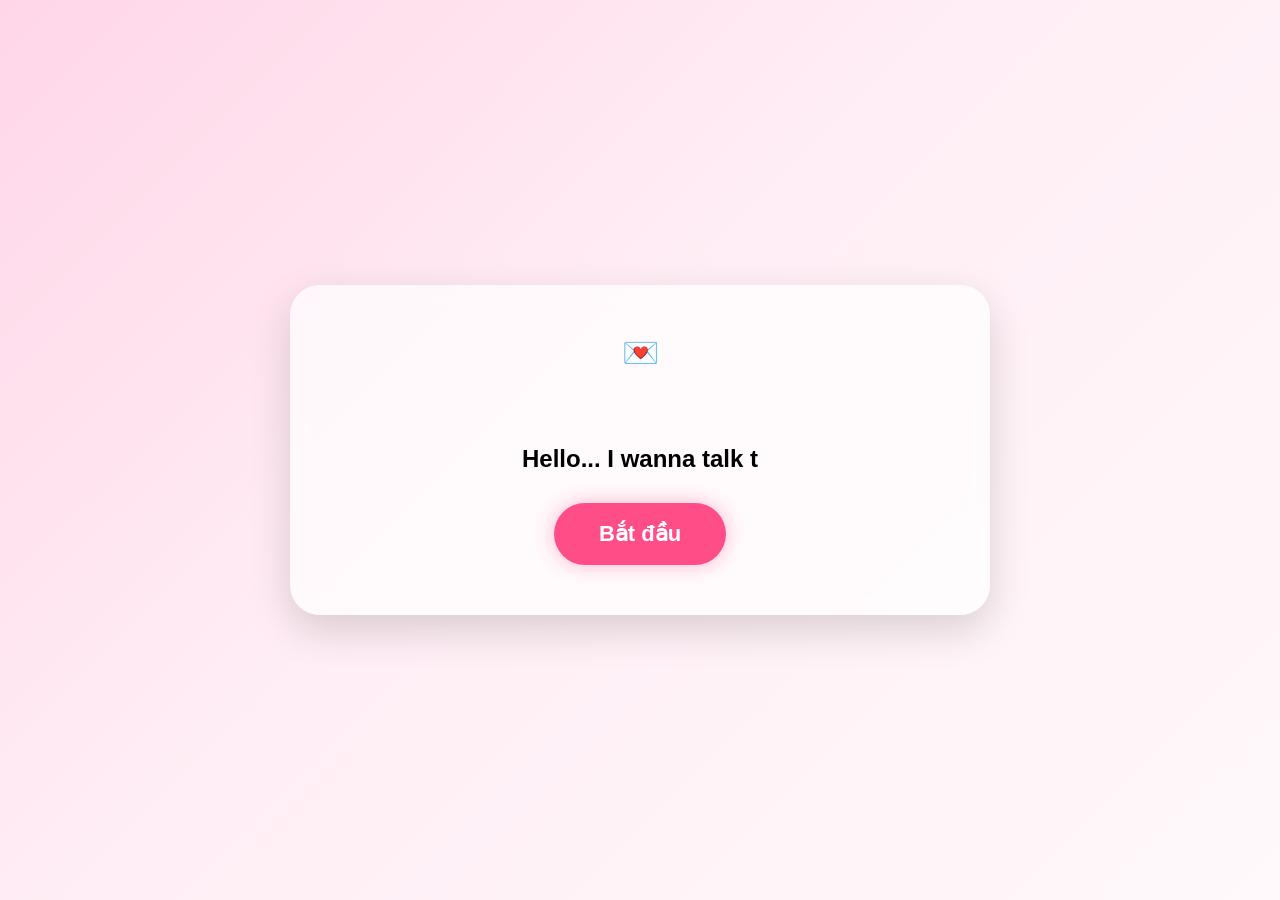
<file: index.html>
<!DOCTYPE html>
<html lang="vi">
    <head>
        <meta charset="utf-8">
        <meta name="viewport" content="width=device-width, initial-scale=1.0">
        <title>For You ❤️</title>
        <link rel="stylesheet" href="css/style.css">
    </head>
    <body>
        <div id="hearts"></div>
        <div class="container">
            <h1>💌</h1>
            <h2 id="typing"></h2>
            <audio id="bgMusic" loop preload="auto">
                  <source src="music/wave_to_earth_love.mp3" type="audio/mpeg">
                  Trình duyệt của bạn không hỗ trợ phát âm thanh.
            </audio>
            <button id="startBtn">
                Bắt đầu
            </button>
        </div>
        <script src="js/script.js"></script>
    </body>
</html>
</file>
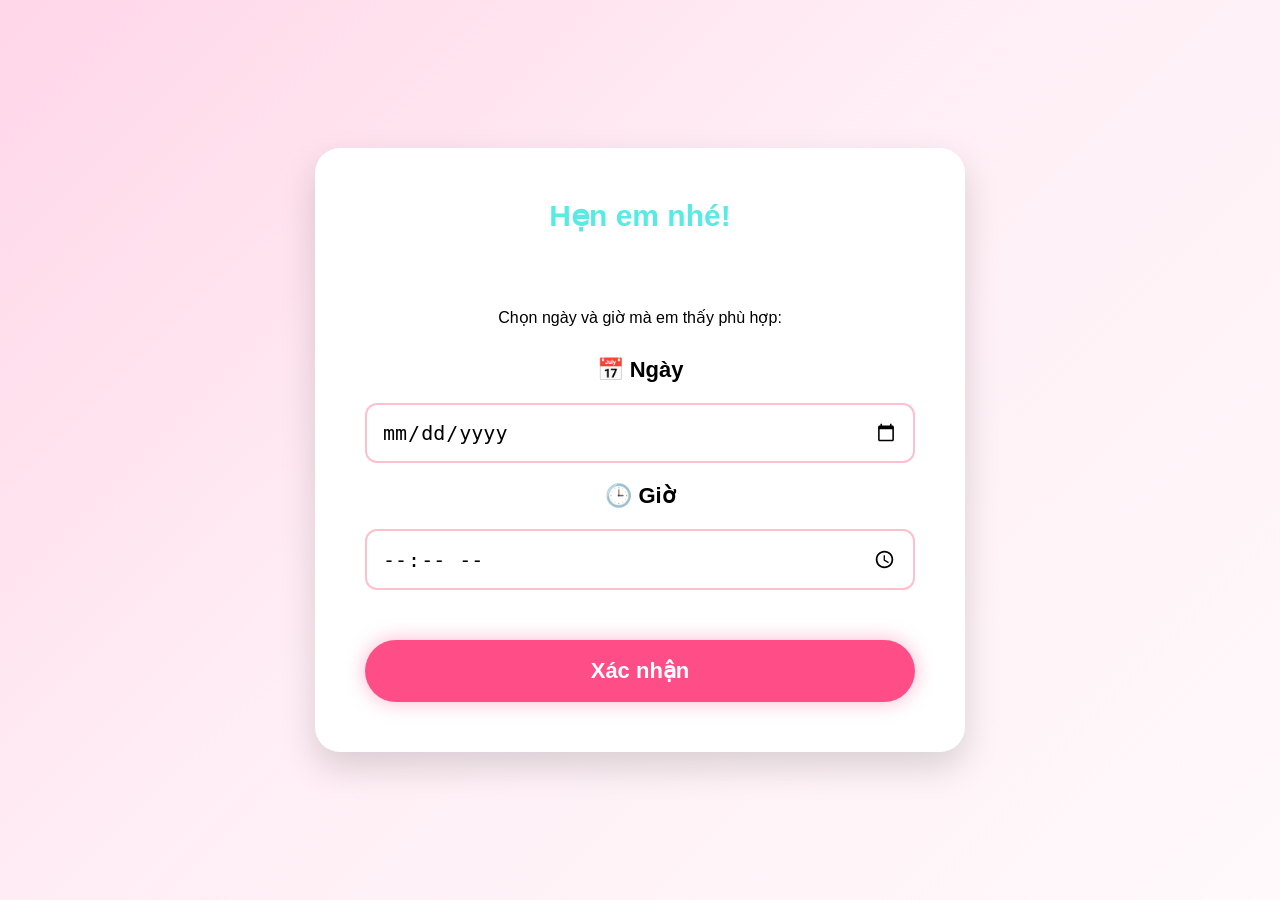
<file: date.html>
<!DOCTYPE html>
<html lang="vi">
    <head>
        <meta charset="utf-8">
        <meta name="viewport" content="width=device-width, initial-scale=1.0">
        <title>Chọn thời gian</title>
        <link rel="stylesheet" href="css/style.css">
    </head>
    <body>
        <div class="dateBox">
            <h1>Hẹn em nhé!</h1>
            <p>Chọn ngày và giờ mà em thấy phù hợp:</p>
            <div class="form">
                <label>📅 Ngày</label>
                <input type="date" id="date">
                <label>🕒 Giờ</label>
                <input type="time" id="time">
                <button id="confirmBtn">Xác nhận</button>
            </div>
        </div>
        <script src="js/date.js"></script>
    </body>
</html>
</file>
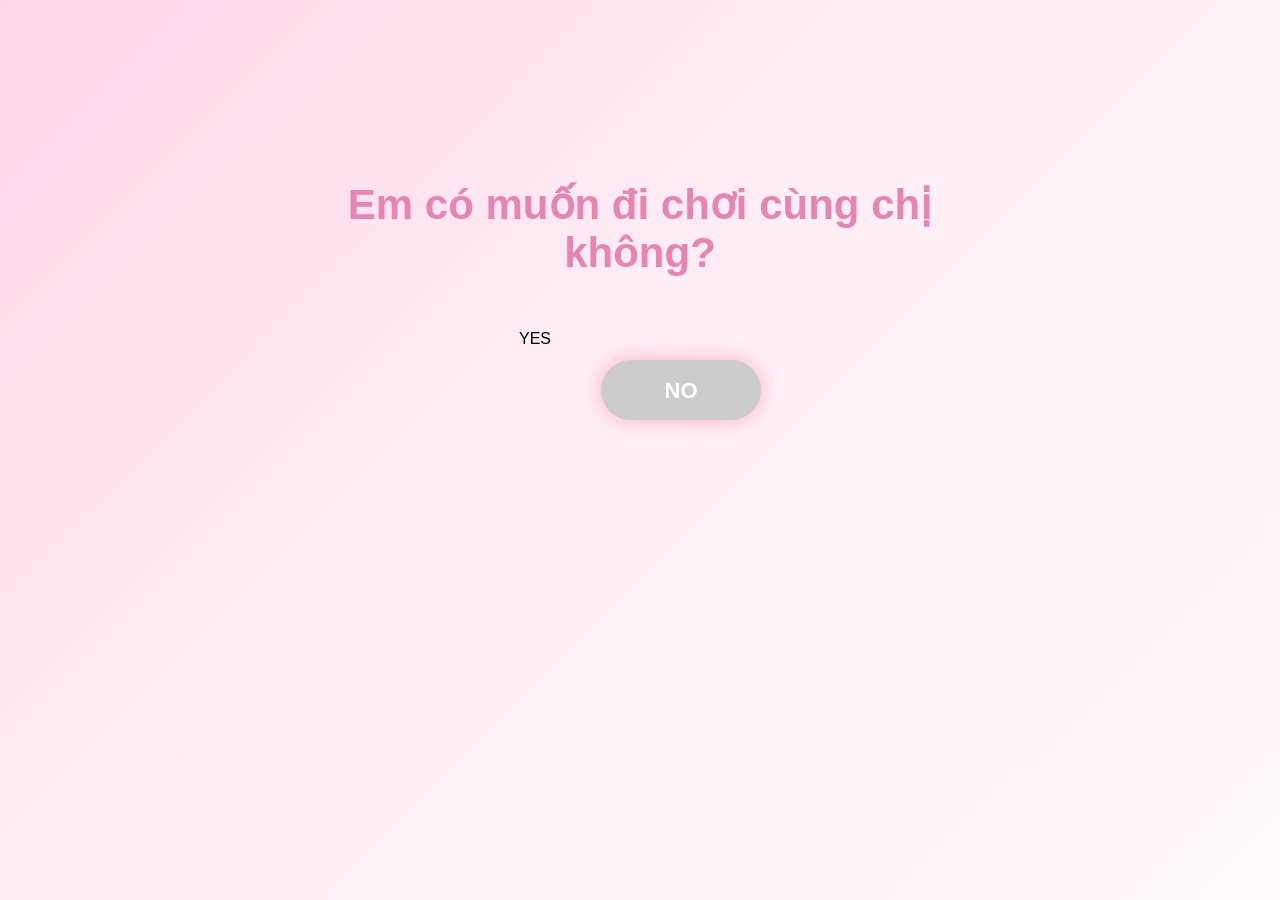
<file: question.html>
<!DOCTYPE html>
<html lang="vi">
    <head>
        <meta charset="utf-8">
        <meta name="viewport" content="width=device-width, initial-scale=1.0">
        <title>Em có muốn đi chơi cùng chị không?</title>
        <link rel="stylesheet" href="css/style.css">
    </head>
    <body>
        <div class="question-box">
            <h1>Em có muốn đi chơi cùng chị không?</h1>
            <div class="buttons">
                <buttton id="yesBtn">YES</buttton>
                <button id="noBtn">NO</button>
            </div>
        </div>
        <script src="js/question.js"></script>
    </body>
</html>
</file>
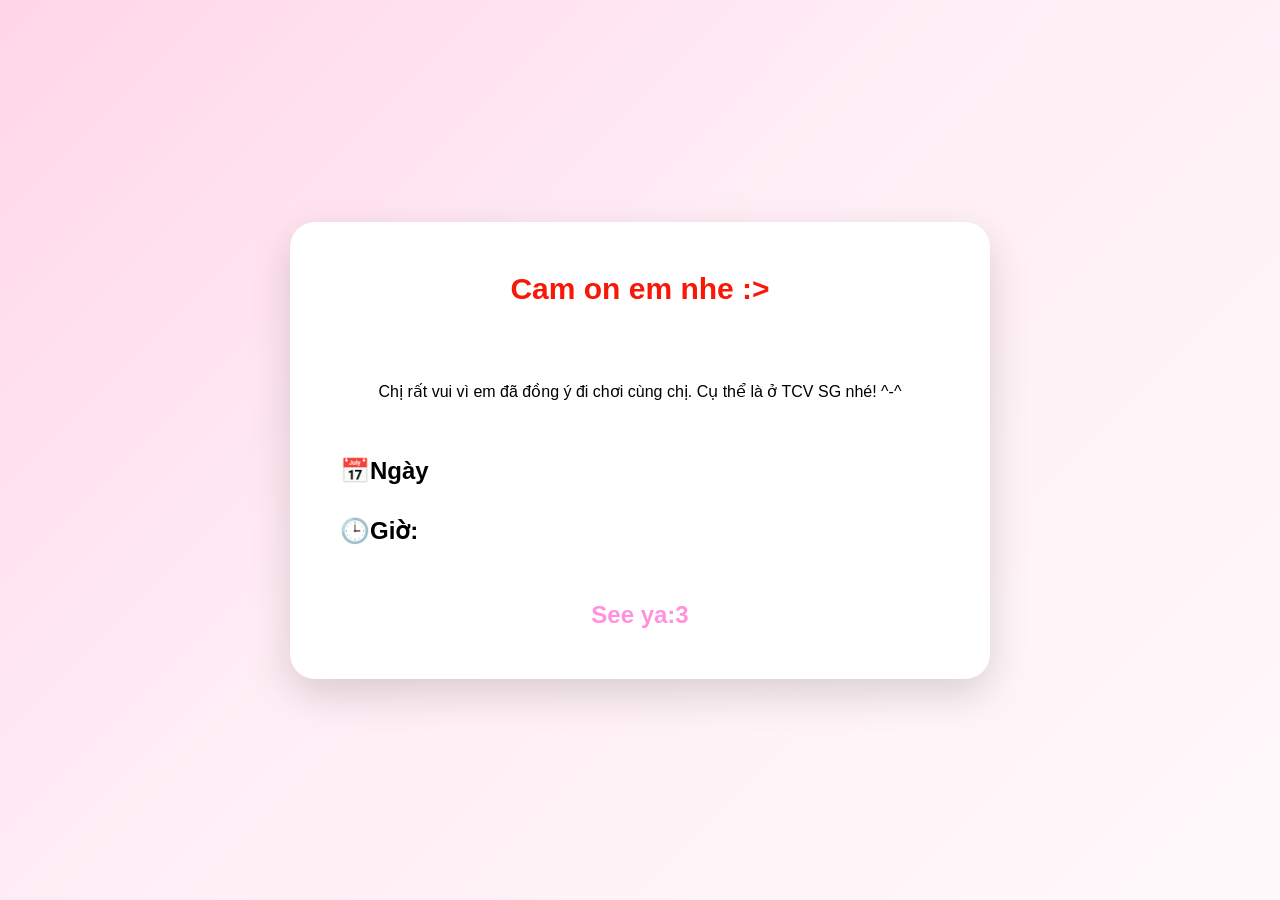
<file: success.html>
<!DOCTYPE html>
<html lang="vi">
    <head>
        <meta charset="utf-8">
        <meta name="viewport" content="width=device-width, initial-scale=1.0">
        <title>Hẹn gặp em nha</title>
        <link rel="stylesheet" href="css/style.css">
    </head>
    <body>
        <div class="successBox">
            <h1>Cam on em nhe :&gt;</h1>
            <p class="message">Chị rất vui vì em đã đồng ý đi chơi cùng chị. Cụ thể là ở TCV SG nhé! ^-^</p>
            <div class="result">
                <p>
                    📅<strong>Ngày</strong>
                    <span id="date"></span>
                </p>
                <p>
                    🕒<strong>Giờ:</strong>
                    <span id="time"></span>
                </p>
            </div>
            <h2>See ya:3</h2>
        </div>
        <script src="js/success.js"></script>
    </body>
</html>
</file>
<file: css/style.css>
*{
    margin:0;
    padding:0;
    box-sizing:border-box;
}
body{
    height:100vh;
    display:flex;
    justify-content:center;
    align-items:center;
    background:linear-gradient(
        135deg,
        #ffd6e8 0%,
        #ffeef5 45%,
        #fff9fb 100%
    );
    overflow:hidden;
    font-family:Arial, sans-serif;
}
.container{
    width:700px;
    max-width:90%;
    padding:50px;
    background:rgba(255,255,255,.7);
    backdrop-filter:blur(10px);
    border-radius:30px;
    box-shadow:
      0 15px 40px
      rgba(0,0,0,.15);
    text-align:center;
    z-index:2;
    .fadeOut{
        animation:fadeOut .8s forwards;
    }
    @keyframes fadeOut{
        to{
            opacity:0;
            transform:scale(.9);
        }
    }
}
h1{
    font-family:Arial,cursive;
    font-size:80px;
    margin-bottom:20px;
}
h1{
    font-size:30px;
    height:90px;
    color:#ff2e63;
}
button{
    margin-top:30px;
    padding:18px 45px;
    font-size:22px;
    font-weight:bold;
    border:none;
    border-radius:50px;
    background:#ff4d88;
    color:white;
    cursor:pointer;
    transition:.35s;
    box-shadow:
      0 0 20px
      rgba(255,77,136,.4);
}
button:hover{
    transform:scale(1.08);
    box-shadow:
      0 0 40px
      rgba(255,77,136,.8);
    background:#ff0066;
}
.heart{
    position:fixed;
    top:-50px;
    pointer-events:none;
    animation:fall linear forwards;
}
@keyframes fall{
    0%{
        transform:translateY(0) rotate(0deg);
        opacity:1;
    }
    100%{
        transform:translateY(110vh) rotate(360deg);
        opacity:0;
    }
}
.question-box{
    width:700px;
    max-width:90%;
    margin:auto;
    margin-top:180px;
    text-align:center;
}
.question-box h1{
    font-size:42px;
    color:#e784b2;
    margin-bottom:60px;
}
.buttons{
    display:flex;
    justify-content:center;
    gap:50px;
}
.buttons button{
    width:160px;
    height:60px;
    font-size:22px;
    border:none;
    border-radius:50px;
    cursor:pointer;
}
#yesBtn:hover{
    transform:scale(1.1);
}
#noBtn{
    background:#cccccc;
}
.dateBox{
    width:650px;
    max-width:90%;
    margin:100px auto;
    padding:50px;
    background:white;
    border-radius:25px;
    box-shadow: 0 15px 35px rgba(0,0,0,.15);
    text-align:center;
}
.dateBox h1{
    color:#57ebe3;
    margin-bottom:20px;
}
.form{
    display:flex;
    flex-direction:column;
    gap:20px;
    margin-top:30px;
}
.form label{
    font-size:22px;
    font-weight:bold;
}
.form input{
    padding:15px;
    font-size:20px;
    border-radius:12px;
    border:2px solid pink;
}
.successBox{
    width:700px;
    max-width:90%;
    margin:100px auto;
    padding:50px;
    background:white;
    border-radius:25px;
    text-align:center;
    box-shadow:0 15px 40px rgba(0,0,0,.15);
}
.successBox h1{
    color:#f81808;
    margin-bottom:20px;
}
.successBox h2{
    margin-top:40px;
    color:#ff92de;
}
.result{
    margin:40px 0;
    text-align:left;
    font-size:24px;
    line-height:60px;
}
.result span{
    color:#a13434;
    font-weight:bold;
}
</file>
